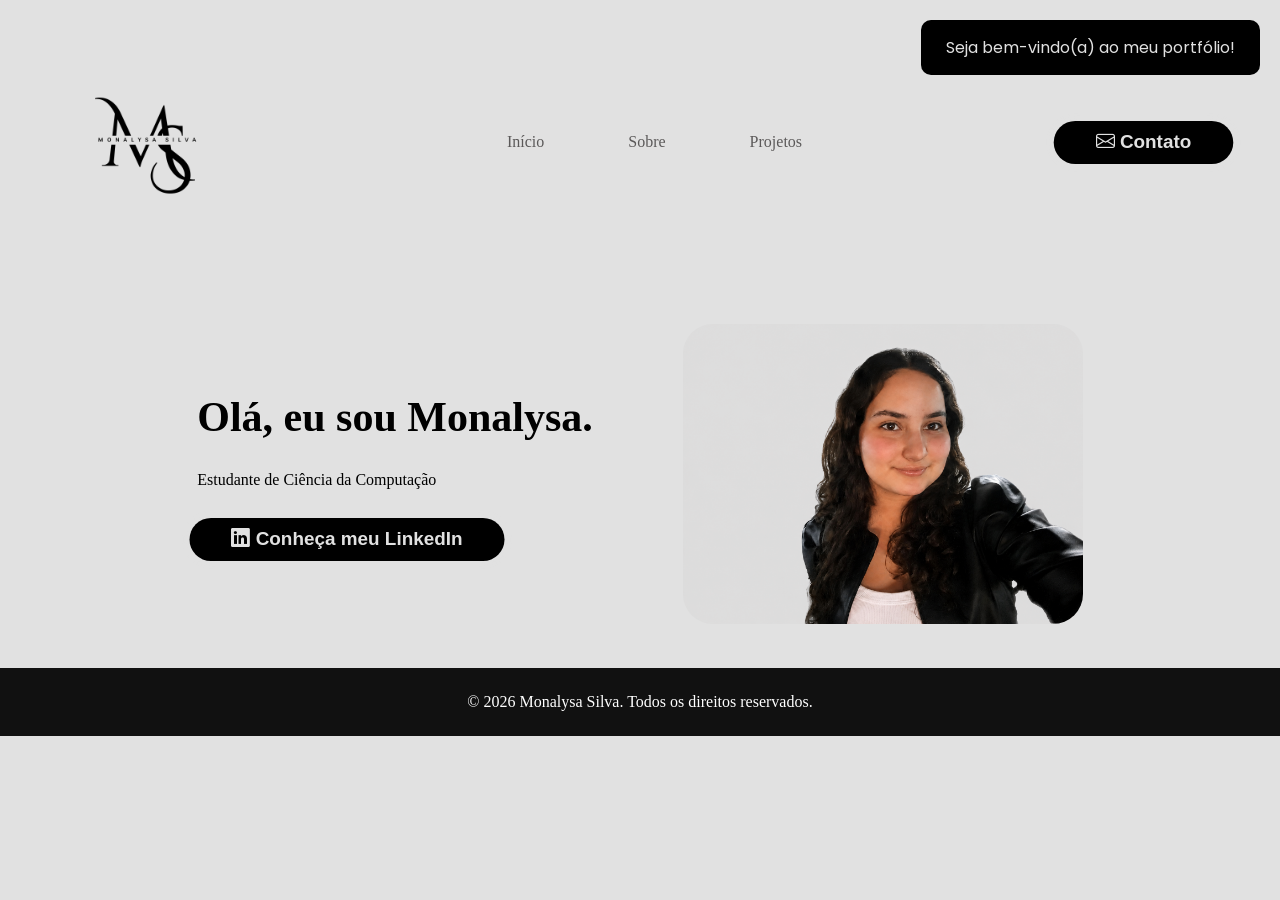
<file: index.html>
<!DOCTYPE html>
<html lang="pt-br">
<head>
    <meta charset="UTF-8">
    <meta name="viewport" content="width=device-width, initial-scale=1.0">
    <!-- BOOTSTRAP -->
    <link rel="stylesheet" href="https://cdn.jsdelivr.net/npm/bootstrap-icons@1.11.3/font/bootstrap-icons.css">
    <!--GOOGLE FONTS-->
    <link rel="preconnect" href="https://fonts.googleapis.com">
<link rel="preconnect" href="https://fonts.gstatic.com" crossorigin>
<link href="https://fonts.googleapis.com/css2?family=Poppins:ital,wght@0,100;0,200;0,300;0,400;0,500;0,600;0,700;0,800;0,900;1,100;1,200;1,300;1,400;1,500;1,600;1,700;1,800;1,900&display=swap" rel="stylesheet">
    <!--FIM GOOGLE FONTS-->
    <link rel="stylesheet" href="style.css">
    <title>Portfólio-Início</title>
</head>
<body>
    <div id="mensagemBoasVindas">
        Seja bem-vindo(a) ao meu portfólio!
    </div>
    <header>
        <div class="interface">
            <div class="logo">
                <a href="">
                    <img src="imagens/logo.png" alt="logo" width="200" height="200">
                </a>
            </div> <!--logo-->
            <nav class="menu-desktop">
                <ul>
                    <li><a href="index.html" target="_blank">Início</a></li>
                    <li><a href="sobre.html" target="_blank">Sobre</a></li>
                    <li><a href="projetos.html" target="_blank">Projetos</a></li>
                </ul>
            </nav>
            <div class="contato">
                    <button class="botão" onclick="enviarEmail()">
                    <i class="bi bi-envelope"></i>        Contato
                </button>
            </div>
        </div> <!--interface-->
    </header>

    <main>
        <section class="topo-do-site">
            <div class="interface">
                <div class="flex">
                    <div class="txt-topo-site">
                        <h1>Olá, eu sou Monalysa.</h1>
                        <p>Estudante de Ciência da Computação</p>

                        <div class="contato">
                            <a href="https://www.linkedin.com/in/monalysasilva" target="_blank">
                                <button class="botão"><i class="bi bi-linkedin"></i> Conheça meu LinkedIn</button>
                            </a>
                        </div>
                    </div><!--txt-topo-site-->

                    <div class="img-topo-site">
                        <img src="imagens/foto.png" alt="Foto minha" width="400" height="300">
                    </div><!--img-topo-site-->
                </div><!--flex-->
            </div><!--interface-->
        </section><!--topo-do-site-->
    </main>
     <footer>
        <p>© 2026 Monalysa Silva. Todos os direitos reservados.</p>
    </footer>
    <script src="script.js"></script>
</body>
</html>
</file>
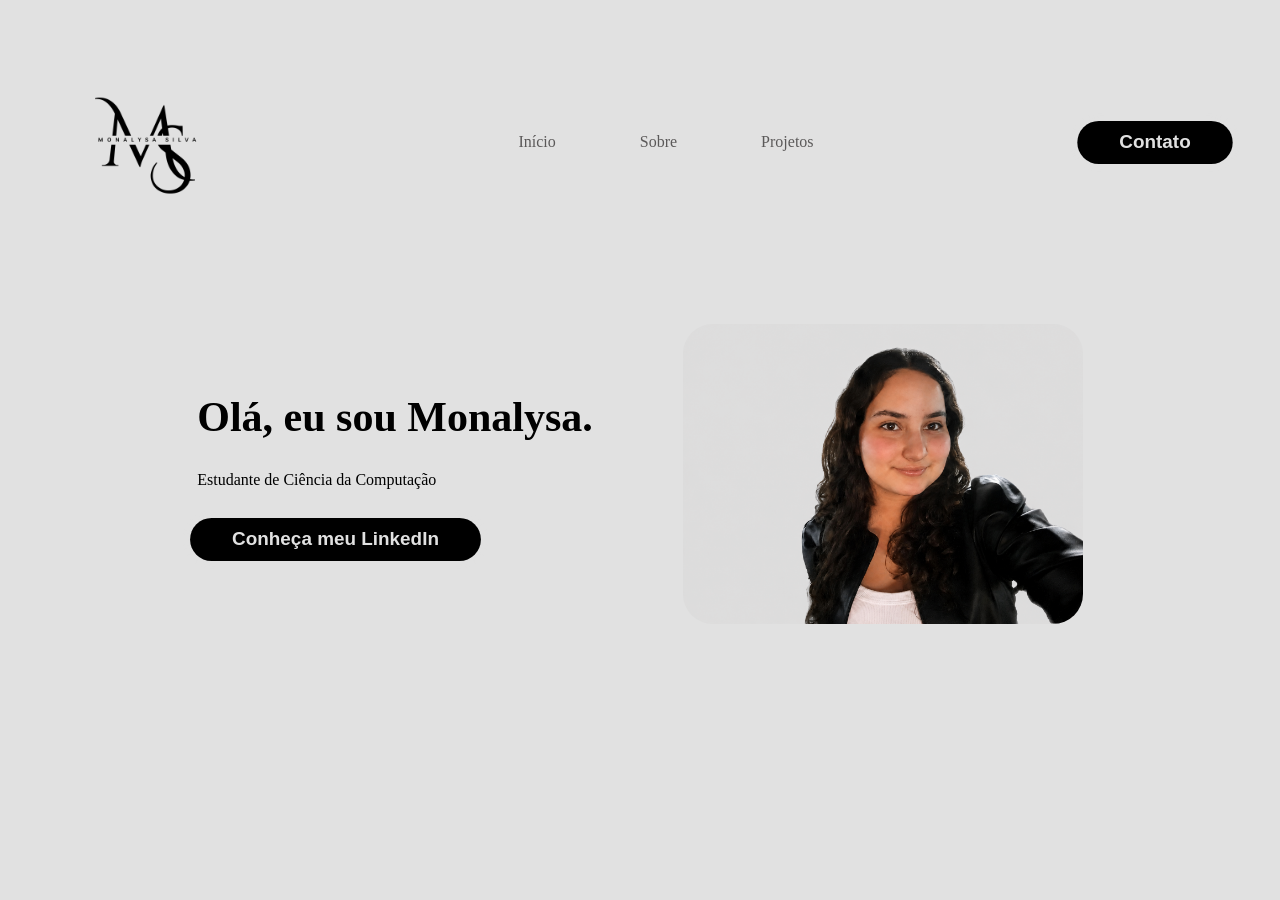
<file: index .html>
<!DOCTYPE html>
<html lang="pt-br">
<head>
    <meta charset="UTF-8">
    <meta name="viewport" content="width=device-width, initial-scale=1.0">
    <!--GOOGLE FONTS-->
    <link rel="preconnect" href="https://fonts.googleapis.com">
<link rel="preconnect" href="https://fonts.gstatic.com" crossorigin>
<link href="https://fonts.googleapis.com/css2?family=Poppins:ital,wght@0,100;0,200;0,300;0,400;0,500;0,600;0,700;0,800;0,900;1,100;1,200;1,300;1,400;1,500;1,600;1,700;1,800;1,900&display=swap" rel="stylesheet">
    <!--FIM GOOGLE FONTS-->
    <link rel="stylesheet" href="style.css">
    <title>Portfólio</title>
</head>
<body>
    <header>
        <div class="interface">
            <div class="logo">
                <a href="">
                    <img src="imagens/logo.png" alt="logo" width="200" height="200">
                </a>
            </div> <!--logo-->
            <nav class="menu-desktop">
                <ul>
                    <li><a href="">Início</a></li>
                    <li><a href="">Sobre</a></li>
                    <li><a href="">Projetos</a></li>
                </ul>
            </nav>
            <div class="contato">
                <a href="">
                    <button class="botão">Contato</button>
                </a>
            </div>
        </div> <!interface>
    </header>

    <main>
        <section class="topo-do-site">
            <div class="interface">
                <div class="flex">
                    <div class="txt-topo-site">
                        <h1>Olá, eu sou Monalysa.</h1>
                        <p>Estudante de Ciência da Computação</p>

                        <div class="contato">
                            <a>
                                <button class="botão">Conheça meu LinkedIn</button>
                            </a>
                        </div>
                    </div><!--txt-topo-site-->

                    <div class="img-topo-site">
                        <img src="imagens/foto.png" alt="Foto minha" width="400" height="300">
                    </div><!--img-topo-site-->
                </div><!--flex-->
            </div><!--interface-->
        </section><!--topo-do-site-->
    </main>
</body>
</html>
</file>
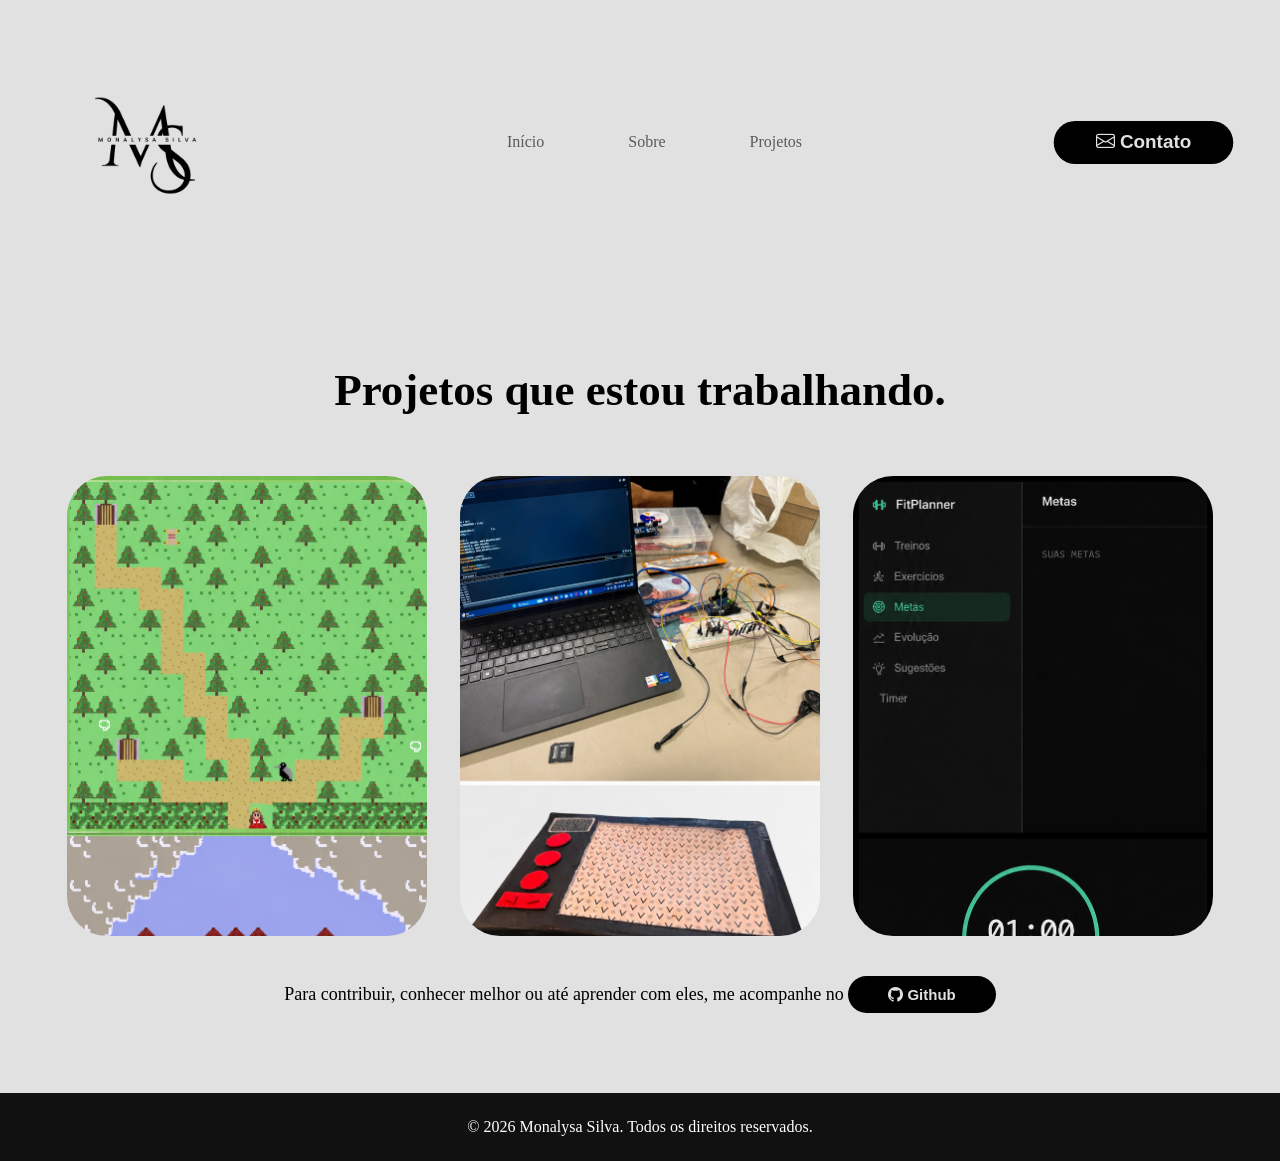
<file: projetos.html>
<!DOCTYPE html>
<html lang="pt-br">
<head>
    <meta charset="UTF-8">
    <meta name="viewport" content="width=device-width, initial-scale=1.0">
         <!-- BOOTSTRAP -->
    <link rel="stylesheet" href="https://cdn.jsdelivr.net/npm/bootstrap-icons@1.11.3/font/bootstrap-icons.css">
    <!--GOOGLE FONTS-->
    <link rel="preconnect" href="https://fonts.googleapis.com">
<link rel="preconnect" href="https://fonts.gstatic.com" crossorigin>
<link href="https://fonts.googleapis.com/css2?family=Poppins:ital,wght@0,100;0,200;0,300;0,400;0,500;0,600;0,700;0,800;0,900;1,100;1,200;1,300;1,400;1,500;1,600;1,700;1,800;1,900&display=swap" rel="stylesheet">
    <!--FIM GOOGLE FONTS-->
    <link rel="stylesheet" href="style.css">
    <title>Projetos</title>
</head>
<body>
    <header>
        <div class="interface">
            <div class="logo">
                <a href="">
                    <img src="imagens/logo.png" alt="logo" width="200" height="200">
                </a>
            </div> <!--logo-->
            <nav class="menu-desktop">
                <ul>
                    <li><a href="index.html" target="_blank">Início</a></li>
                    <li><a href="sobre.html" target="_blank">Sobre</a></li>
                    <li><a href="projetos.html" target="_blank">Projetos</a></li>
                </ul>
            </nav>
            <div class="contato">
                    <button class="botão" onclick="enviarEmail()">
                        <i class="bi bi-envelope"></i>    Contato
                    </button>
            </div>
        </div> <!--interface-->
    </header>
    <section class="projetos">
            <div class="interface">
                <h2 class = "txt-projetos">Projetos que estou trabalhando.</h2>
                <div class="flex">
                    <div class="img-projetos" style="background-image: url(imagens/bitsy.png);">
                        <div class="overlay">Whispering Garden</div>
                    </div>
                    <div class="img-projetos" style="background-image: url(imagens/tacta.png);">
                        <div class="overlay">Tacta</div>
                    </div>
                    <div class="img-projetos" style="background-image: url(imagens/fitplanner.png);">
                        <div class="overlay" id="fitplanner">Fitplanner</div>
                    </div>
                </div><!-- flex -->
                <p>Para contribuir, conhecer melhor ou até aprender com eles, me acompanhe no     
                    <a href="https://github.com/monalysasilva" target="_blank">
                        <button class="botão"><i class="bi bi-github"></i> Github</button>
                    </a> 
                    </button>
                </p>
            </div><!-- interface -->
        </section><!-- projetos -->
    <footer>
        <p>© 2026 Monalysa Silva. Todos os direitos reservados.</p>
    </footer>
    <script src="script.js"></script>
</body>
</html>
</file>
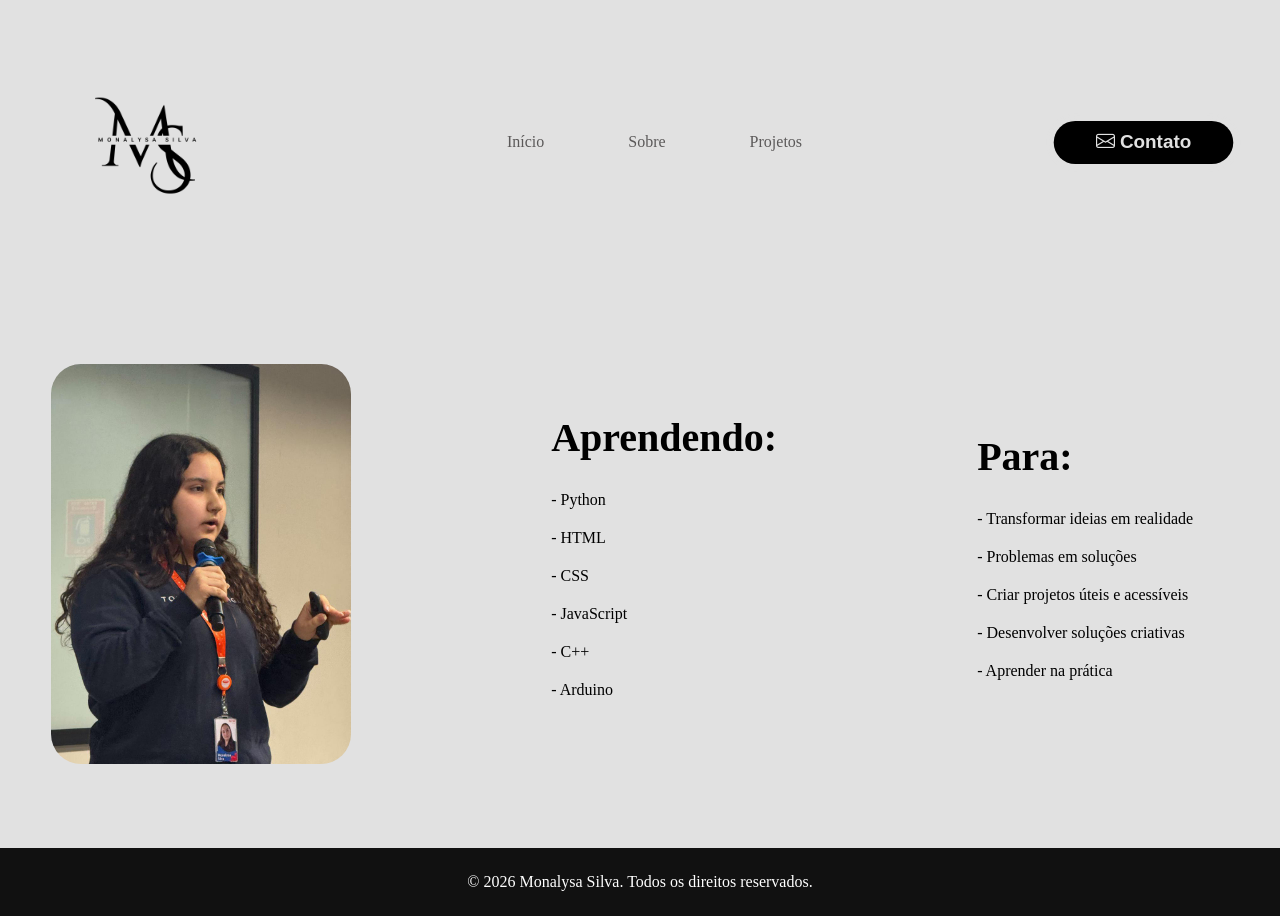
<file: sobre.html>
<!DOCTYPE html>
<html lang="pt-br">
<head>
    <meta charset="UTF-8">
    <meta name="viewport" content="width=device-width, initial-scale=1.0">
     <!-- BOOTSTRAP -->
    <link rel="stylesheet" href="https://cdn.jsdelivr.net/npm/bootstrap-icons@1.11.3/font/bootstrap-icons.css">
    <!--GOOGLE FONTS-->
    <link rel="preconnect" href="https://fonts.googleapis.com">
<link rel="preconnect" href="https://fonts.gstatic.com" crossorigin>
<link href="https://fonts.googleapis.com/css2?family=Poppins:ital,wght@0,100;0,200;0,300;0,400;0,500;0,600;0,700;0,800;0,900;1,100;1,200;1,300;1,400;1,500;1,600;1,700;1,800;1,900&display=swap" rel="stylesheet">
    <!--FIM GOOGLE FONTS-->
    <link rel="stylesheet" href="style.css">
    <title>Sobre</title>
</head>
<body>
    <header>
        <div class="interface">
            <div class="logo">
                <a href="">
                    <img src="imagens/logo.png" alt="logo" width="200" height="200">
                </a>
            </div> <!--logo-->
            <nav class="menu-desktop">
                <ul>
                    <li><a href="index.html" target="_blank">Início</a></li>
                    <li><a href="sobre.html" target="_blank">Sobre</a></li>
                    <li><a href="projetos.html" target="_blank">Projetos</a></li>
                </ul>
            </nav>
            <div class="contato">
                    <button class="botão" onclick="enviarEmail()">
                        <i class="bi bi-envelope"></i>     Contato
                    </button>
            </div>
        </div> <!--interface-->
    </header>
    <main>
         <section class="sobre">
            <div class="interface">
                <div class="flex">
                    <div class="img-sobre">
                        <img src="imagens/foto-sobre.jpeg" alt="Eu em uma apresentação"  width="300" height="400">
                    </div><!--img-sobre-->

                    <div class="txt-sobre">
                        <h2>Aprendendo:</h2>
                        <p>- Python</p>
                        <p>- HTML</p>
                        <p>- CSS</p>
                        <p>- JavaScript</p>
                        <p>- C++</p>
                        <p>- Arduino</p>
                    </div>

                    <div class="txt-sobre">
                        <h2>Para:</h2>
                        <p>- Transformar ideias em realidade</p>
                        <p>- Problemas em soluções</p>
                        <p>- Criar projetos úteis e acessíveis</p>
                        <p>- Desenvolver soluções criativas</p>
                        <p>- Aprender na prática</p>
                    </div><!--txt-sobre-->
                </div><!--flex-->
            </div><!--interface-->
        </section><!--sobre-->
    </main>
    <footer>
  <p>© 2026 Monalysa Silva. Todos os direitos reservados.</p>
</footer>
</body>
</html>
</file>
<file: style.css>
/* ESTILO GERAL */
*{
    margin: 0;
    padding: 0;
    box-sizing: border-box;
    .poppins-thin {
  font-family: "Poppins", sans-serif;
  font-weight: 100;
  font-style: normal;
}
}

.botão{
  color: #e1e1e1;
}

.flex{
  display: flex;
}

.contato button{
    padding: 10px 40px;
    font-size: 18px;
    font-weight: 550;
    background-color: #000000;
    border: 0;
    border-radius: 30px;
    cursor: pointer;
    transition: .2s;
}

a:hover{
    color: #000000;
    transform: scale(1.05);
    display: inline-block;
    transition: .2s;
  
.poppins-extralight {
  font-family: "Poppins", sans-serif;
  font-weight: 200;
  font-style: normal;
}

.poppins-light {
  font-family: "Poppins", sans-serif;
  font-weight: 300;
  font-style: normal;
}

.poppins-regular {
  font-family: "Poppins", sans-serif;
  font-weight: 400;
  font-style: normal;
}

.poppins-medium {
  font-family: "Poppins", sans-serif;
  font-weight: 500;
  font-style: normal;
}

.poppins-semibold {
  font-family: "Poppins", sans-serif;
  font-weight: 600;
  font-style: normal;
}

.poppins-bold {
  font-family: "Poppins", sans-serif;
  font-weight: 700;
  font-style: normal;
}

.poppins-extrabold {
  font-family: "Poppins", sans-serif;
  font-weight: 800;
  font-style: normal;
}

.poppins-black {
  font-family: "Poppins", sans-serif;
  font-weight: 900;
  font-style: normal;
}

.poppins-thin-italic {
  font-family: "Poppins", sans-serif;
  font-weight: 100;
  font-style: italic;
}

.poppins-extralight-italic {
  font-family: "Poppins", sans-serif;
  font-weight: 200;
  font-style: italic;
}

.poppins-light-italic {
  font-family: "Poppins", sans-serif;
  font-weight: 300;
  font-style: italic;
}

.poppins-regular-italic {
  font-family: "Poppins", sans-serif;
  font-weight: 400;
  font-style: italic;
}

.poppins-medium-italic {
  font-family: "Poppins", sans-serif;
  font-weight: 500;
  font-style: italic;
}

.poppins-semibold-italic {
  font-family: "Poppins", sans-serif;
  font-weight: 600;
  font-style: italic;
}

.poppins-bold-italic {
  font-family: "Poppins", sans-serif;
  font-weight: 700;
  font-style: italic;
}

.poppins-extrabold-italic {
  font-family: "Poppins", sans-serif;
  font-weight: 800;
  font-style: italic;
}

.poppins-black-italic {
  font-family: "Poppins", sans-serif;
  font-weight: 900;
  font-style: italic;
}

}

body{
    background-color: #e1e1e1;
    height: 100vh;
}

.interface{
    max-width: 1280px;
    margin: 0 auto;
}

/* ESTILO DO CABEÇALHO */
header{
    padding: 40px 4%;
}

header > .interface{
    display: flex;
    align-items: center;
    justify-content: space-between;
}

header a{
    color: #5b5959;
    text-decoration: none;
}

a:hover{
    color: #000000;
    transform: scale(1.05);
    display: inline-block;
    transition: .2s;
}

header nav ul{
    list-style-type: none;

}

header nav ul li{
    display: inline-block;
    padding: 0 40px;
}

.contato button{
    box-shadow: 0px 0px 8px;
    cursor: pointer;
}

/* ESTILO DO INÍCIO */
section.topo-do-site{
  padding: 40px 4%;
}

section.topo-do-site .flex{
  align-items: center;
  justify-content: center;
  gap: 90px;
}

.topo-do-site .txt-topo-site h1{
  font-size: 42px;
}

.topo-do-site .txt-topo-site p{
  margin: 30px 0;
}

.topo-do-site .img-topo-site img{
  border-radius: 30px;
}

.contato button{
  transform: scale(1.05);
}


/* ESTILO DO SOBRE */
section.sobre{
  padding: 80px 4%;
}

section.sobre .flex{
  align-items: center;
  gap: 200px;
}

.sobre .txt-sobre h2{
  font-size: 40px;
  margin-bottom: 30px;
}

.sobre .txt-sobre p{
  margin: 20px 0;
  text-align: justify;
}

.sobre .img-sobre img{
  border-radius: 30px;
}

/* ESTILO DE PROJETOS */
section.projetos{
  padding: 80px 4%; 
  text-align: center;
  font-size: 30px;
}

section.projetos .flex{
  justify-content: space-around;
  margin-top: 60px;
}

.img-projetos{
  width: 360px;
  height: 460px;
  background-color: #aeabab00;
  background-size: cover;
  background-position: 100% 0%;
  transition: 5s;
  cursor: pointer;
  border-radius: 40px;
  position: relative;
}

.img-projetos:hover{
  background-position: 100% 100%;
}

.overlay{
  position: absolute;
  top: 0;
  left: 0;
  width: 100%;
  height: 100%;
  background-color: #00000086;
  border-radius: 40px;
  display: flex;
  align-items: center;
  justify-content: center;
  font-size: 24px;
  font-weight: 600;
  color: #e1e1e1;
  opacity: 0;
  transition: .5s;
}

.overlay:hover{
  opacity: 1;
}

section.projetos .txt-projetos h2{ 
    font-size: 40px;
    text-align: center;
}

section.projetos .txt-projetos p{
  text-align: 20px;
}

.projetos p {
    margin-top: 40px;
    font-size: 18px;
    line-height: 1.6;
}

.botão {
    padding: 10px 40px;
    font-size: 15px;
    font-weight: 550;
    background-color: #000000;
    color: #e1e1e1;
    border: 0;
    border-radius: 30px;
    cursor: pointer;
    transition: .2s;
}

/* FOOTER */

footer {
  background-color: #111;
  color: #fff;
  text-align: center;
  padding: 25px 0;
}

#mensagemBoasVindas {
    position: fixed;
    top: 20px;
    right: 20px;
    background-color: #000;
    color: #e1e1e1;
    padding: 15px 25px;
    border-radius: 10px;
    font-family: "Poppins", sans-serif;
    z-index: 1000;
}
</file>
